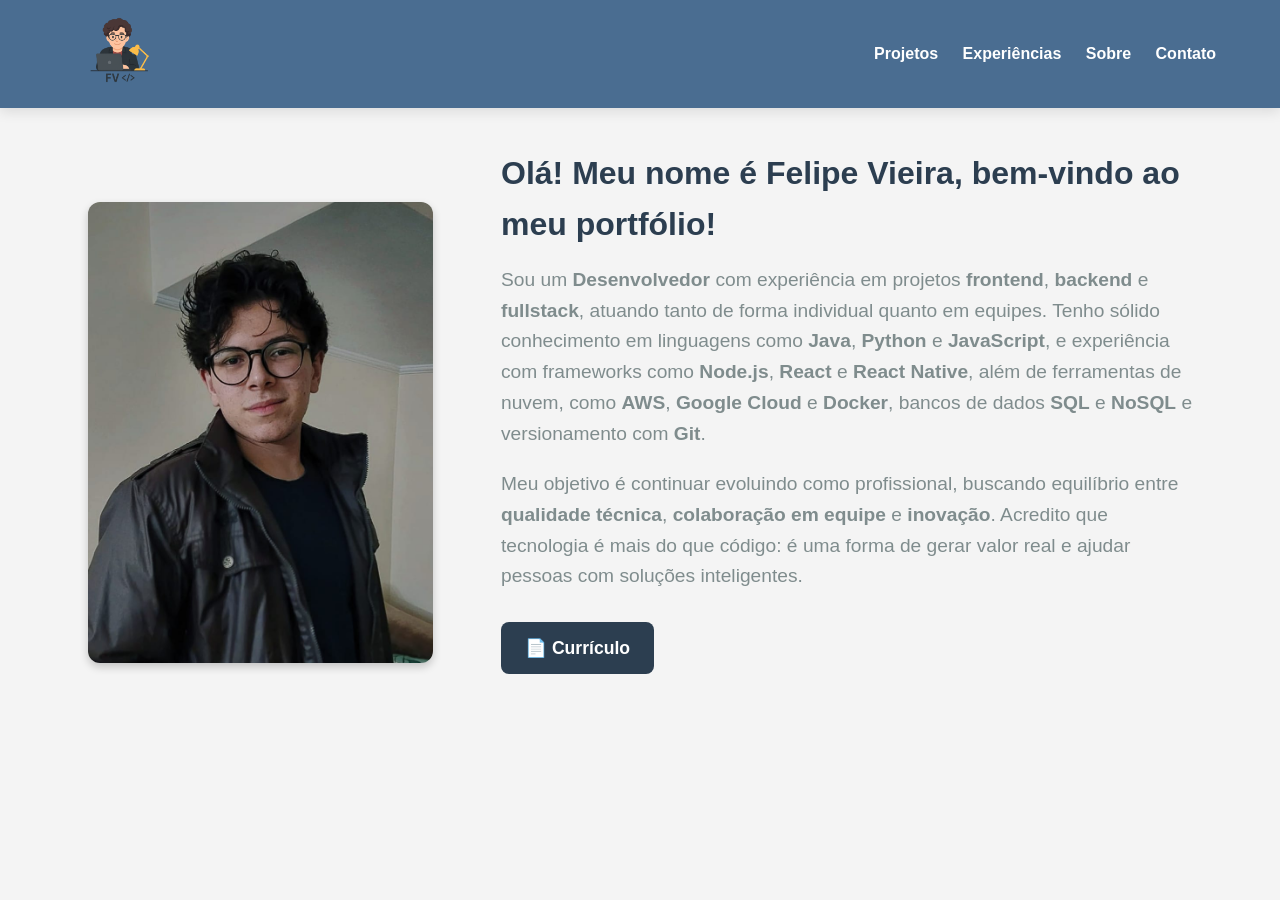
<file: docs/index.html>
<!DOCTYPE html>
<html lang="pt-br">

<head>
    <meta charset="UTF-8">
    <meta name="viewport" content="width=device-width, initial-scale=1.0">
    <title>Felipe Vieira - Portfólio</title>
    <link rel="stylesheet" href="./static/css/home.css">
    <link rel="stylesheet" href="./static/css/navbar.css">
    <link rel="stylesheet" href="./static/css/style.css">
</head>

<body>

    <header class="navbar">
        <div>
            <a href="./index.html" class="navbar-text">
                <img src="./static/images/icons/logo.png" alt="Logo" class="logo">
            </a>
        </div>

        <div>
            <a href="./templates/projetos.html" class="navbar-text">Projetos</a>
            <a href="./templates/experiencias.html" class="navbar-text">Experiências</a>
            <a href="./templates/sobreMim.html" class="navbar-text">Sobre</a>
            <a href="./templates/contato.html" class="navbar-text">Contato</a>
        </div>
    </header>


    <div class="intro-container">
        <div class="image-content">
            <img src="./static/images/fotos/perfil.jpeg" alt="Foto" class="profile-image" />
        </div>
        <div class="text-content">
            <p class="intro-title">
                Olá! Meu nome é Felipe Vieira, bem-vindo ao meu portfólio!
            </p>

            <p class="intro-text">
                Sou um <b>Desenvolvedor</b> com experiência em projetos <b>frontend</b>, <b>backend</b> e
                <b>fullstack</b>,
                atuando tanto de forma individual quanto em equipes.
                Tenho sólido conhecimento em linguagens como <b>Java</b>, <b>Python</b> e <b>JavaScript</b>, e
                experiência com frameworks como <b>Node.js</b>, <b>React</b> e <b>React Native</b>, além de ferramentas
                de nuvem, como <b>AWS</b>, <b>Google Cloud</b> e <b>Docker</b>, bancos de dados <b>SQL</b> e
                <b>NoSQL</b> e versionamento com <b>Git</b>.
            </p>

            <p class="intro-text">
                Meu objetivo é continuar evoluindo como profissional, buscando equilíbrio entre <b>qualidade
                    técnica</b>, <b>colaboração em equipe</b> e <b>inovação</b>.
                Acredito que tecnologia é mais do que código: é uma forma de gerar valor real e ajudar pessoas com
                soluções inteligentes.
            </p>


            <div class="intro-buttons">
                <a href="https://drive.google.com/file/d/18RCe16Xmn0bruAyj_MXqknpl1jNpZ2o-/view?usp=drive_link"
                    target="_blank" class="btn-curriculo">
                    📄 Currículo
                </a>
            </div>

            <br/>
            <br/>

        </div>

    </div>
</body>

</html>
</file>
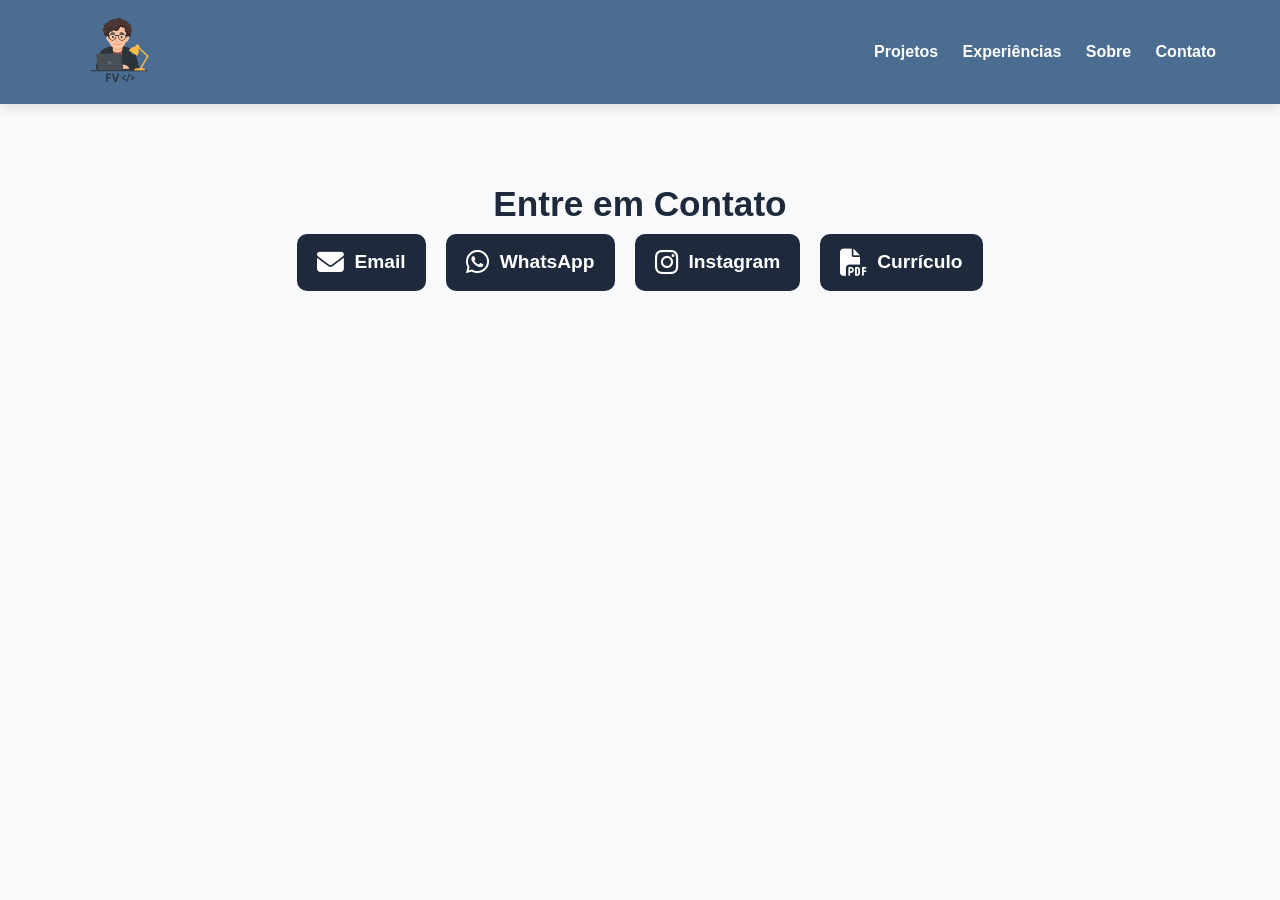
<file: docs/templates/contato.html>
<!DOCTYPE html>
<html lang="pt-br">

<head>
    <meta charset="UTF-8">
    <meta name="viewport" content="width=device-width, initial-scale=1.0">
    <title>Felipe Vieira - Contato</title>
    <link rel="stylesheet" href="../static/css/navbar.css">
    <link rel="stylesheet" href="../static/css/contato.css">
    <link rel="stylesheet" href="https://cdnjs.cloudflare.com/ajax/libs/font-awesome/6.5.0/css/all.min.css">
</head>

<body>
    <header class="navbar">
        <div>
            <a href="../index.html" class="navbar-text">
                <img src="../static/images/icons/logo.png" alt="Logo" class="logo">
            </a>
        </div>

        <div>
            <a href="./projetos.html" class="navbar-text">Projetos</a>
            <a href="./experiencias.html" class="navbar-text">Experiências</a>
            <a href="./sobreMim.html" class="navbar-text">Sobre</a>
            <a href="./contato.html" class="navbar-text active">Contato</a>
        </div>
    </header>

    <main>
        <section class="contact-section">
            <h2>Entre em Contato</h2>

            <div class="contact-links">
                <a href="mailto:felipevieiragabriel@gmail.com" target="_blank" class="contact-link">
                    <i class="fas fa-envelope"></i> Email
                </a>

                <a href="https://wa.me/5512991059434" target="_blank" class="contact-link">
                    <i class="fab fa-whatsapp"></i> WhatsApp
                </a>

                <a href="https://www.instagram.com/velipefieira" target="_blank" class="contact-link">
                    <i class="fab fa-instagram"></i> Instagram
                </a>

                <a href="https://drive.google.com/file/d/18RCe16Xmn0bruAyj_MXqknpl1jNpZ2o-/view?usp=drive_link" target="_blank" class="contact-link">
                    <i class="fas fa-file-pdf"></i> Currículo
                </a>
            </div>
        </section>
    </main>
</body>

</html>
</file>
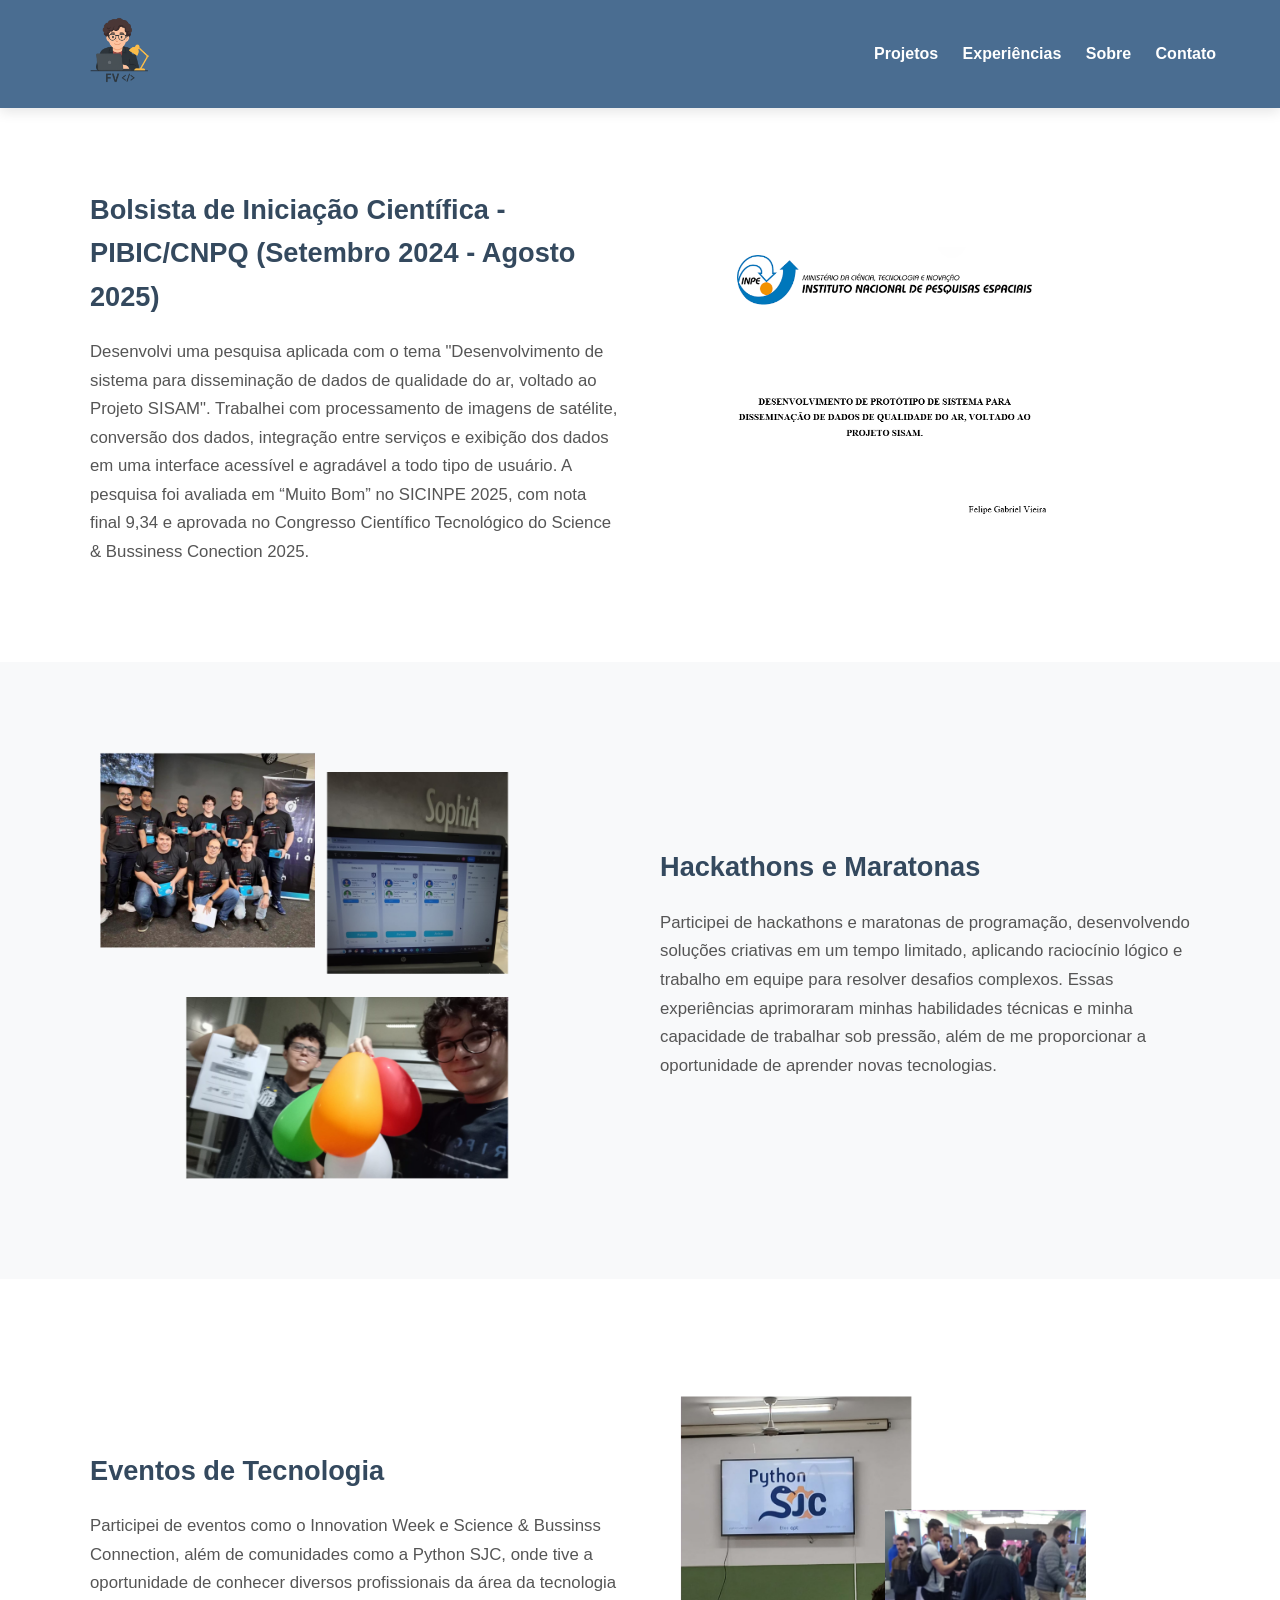
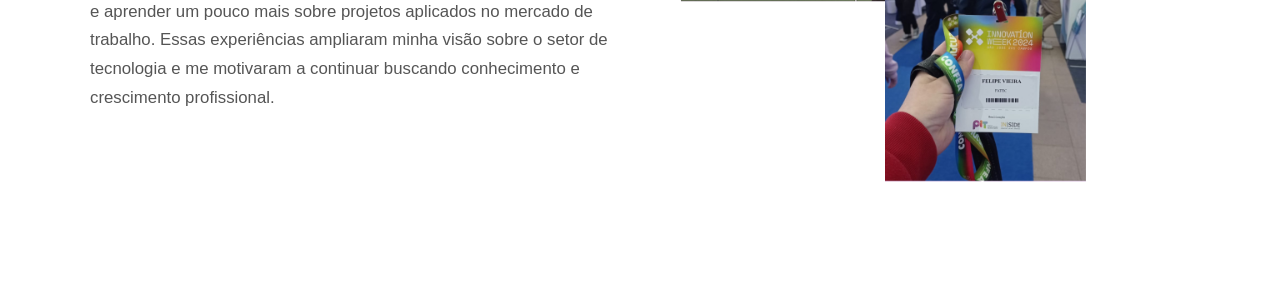
<file: docs/templates/experiencias.html>
<!DOCTYPE html>
<html lang="pt-br">

<head>
    <meta charset="UTF-8">
    <meta name="viewport" content="width=device-width, initial-scale=1.0">
    <title>Felipe Vieira - Portfólio</title>
    <link rel="stylesheet" href="../static/css/style.css">
    <link rel="stylesheet" href="../static/css/home.css">
    <link rel="stylesheet" href="../static/css/navbar.css">
    <link rel="stylesheet" href="../static/css/experiencias.css">
</head>

<body>
    <header class="navbar">
        <div>
            <a href="../index.html" class="navbar-text">
                <img src="../static/images/icons/logo.png" alt="Logo" class="logo">
            </a>
        </div>

        <div>
            <a href="./projetos.html" class="navbar-text">Projetos</a>
            <a href="./experiencias.html" class="navbar-text">Experiências</a>
            <a href="./sobreMim.html" class="navbar-text">Sobre</a>
            <a href="./contato.html" class="navbar-text">Contato</a>
        </div>
    </header>

    <main>

        <!-- Sessão 1: Experiências Profissionais -->
        <section class="exp-section-image">
            <div class="exp-content">
                <div class="exp-text">
                    <h2 class="exp-titulo">Bolsista de Iniciação Científica - PIBIC/CNPQ (Setembro 2024 - Agosto 2025)</h2>
                    <p>
                        Desenvolvi uma pesquisa aplicada com o tema "Desenvolvimento de sistema para disseminação de
                        dados de
                        qualidade
                        do ar, voltado ao Projeto SISAM". Trabalhei com processamento de imagens de satélite, conversão
                        dos dados,
                        integração entre serviços e exibição dos dados em uma interface acessível e agradável a todo
                        tipo de usuário. A
                        pesquisa foi avaliada em “Muito Bom” no SICINPE 2025, com nota final 9,34 e aprovada no
                        Congresso Científico
                        Tecnológico do Science & Bussiness Conection 2025.
                    </p>
                </div>
                <div class="exp-image">
                    <img src="../static/images/capas/relatorioic.png" alt="Experiências Profissionais" />
                </div>
            </div>
        </section>

        <!-- Sessão 2: Hackathons e Maratonas -->
        <section class="exp-section-image alt">
            <div class="exp-content">
                <div class="exp-image">
                    <img src="../static/images/fotos/hackathon.png" alt="Hackathons e Maratonas" />
                </div>
                <div class="exp-text">
                    <h2 class="exp-titulo">Hackathons e Maratonas</h2>
                    <p>
                        Participei de hackathons e maratonas de programação, desenvolvendo soluções criativas em um
                        tempo limitado, aplicando raciocínio lógico e trabalho em equipe para resolver desafios
                        complexos. Essas experiências aprimoraram minhas habilidades técnicas e minha capacidade de
                        trabalhar sob pressão, além de me proporcionar a oportunidade de aprender novas tecnologias.
                    </p>
                </div>
            </div>
        </section>

        <!-- Sessão 3: Eventos de Tecnologia -->
        <section class="exp-section-image">
            <div class="exp-content">
                <div class="exp-text">
                    <h2 class="exp-titulo">Eventos de Tecnologia</h2>
                    <p>
                        Participei de eventos como o Innovation Week e Science & Bussinss Connection, além de
                        comunidades como a Python SJC, onde tive a oportunidade de conhecer diversos profissionais da
                        área da tecnologia e aprender um pouco mais sobre projetos aplicados no mercado de trabalho.
                        Essas experiências ampliaram minha visão sobre o setor de tecnologia e me motivaram a continuar
                        buscando conhecimento e crescimento profissional.
                    </p>
                </div>
                <div class="exp-image">
                    <img src="../static/images/fotos/eventos.png" alt="Eventos de Tecnologia" />
                </div>
            </div>
        </section>

    </main>

</body>

</html>
</file>
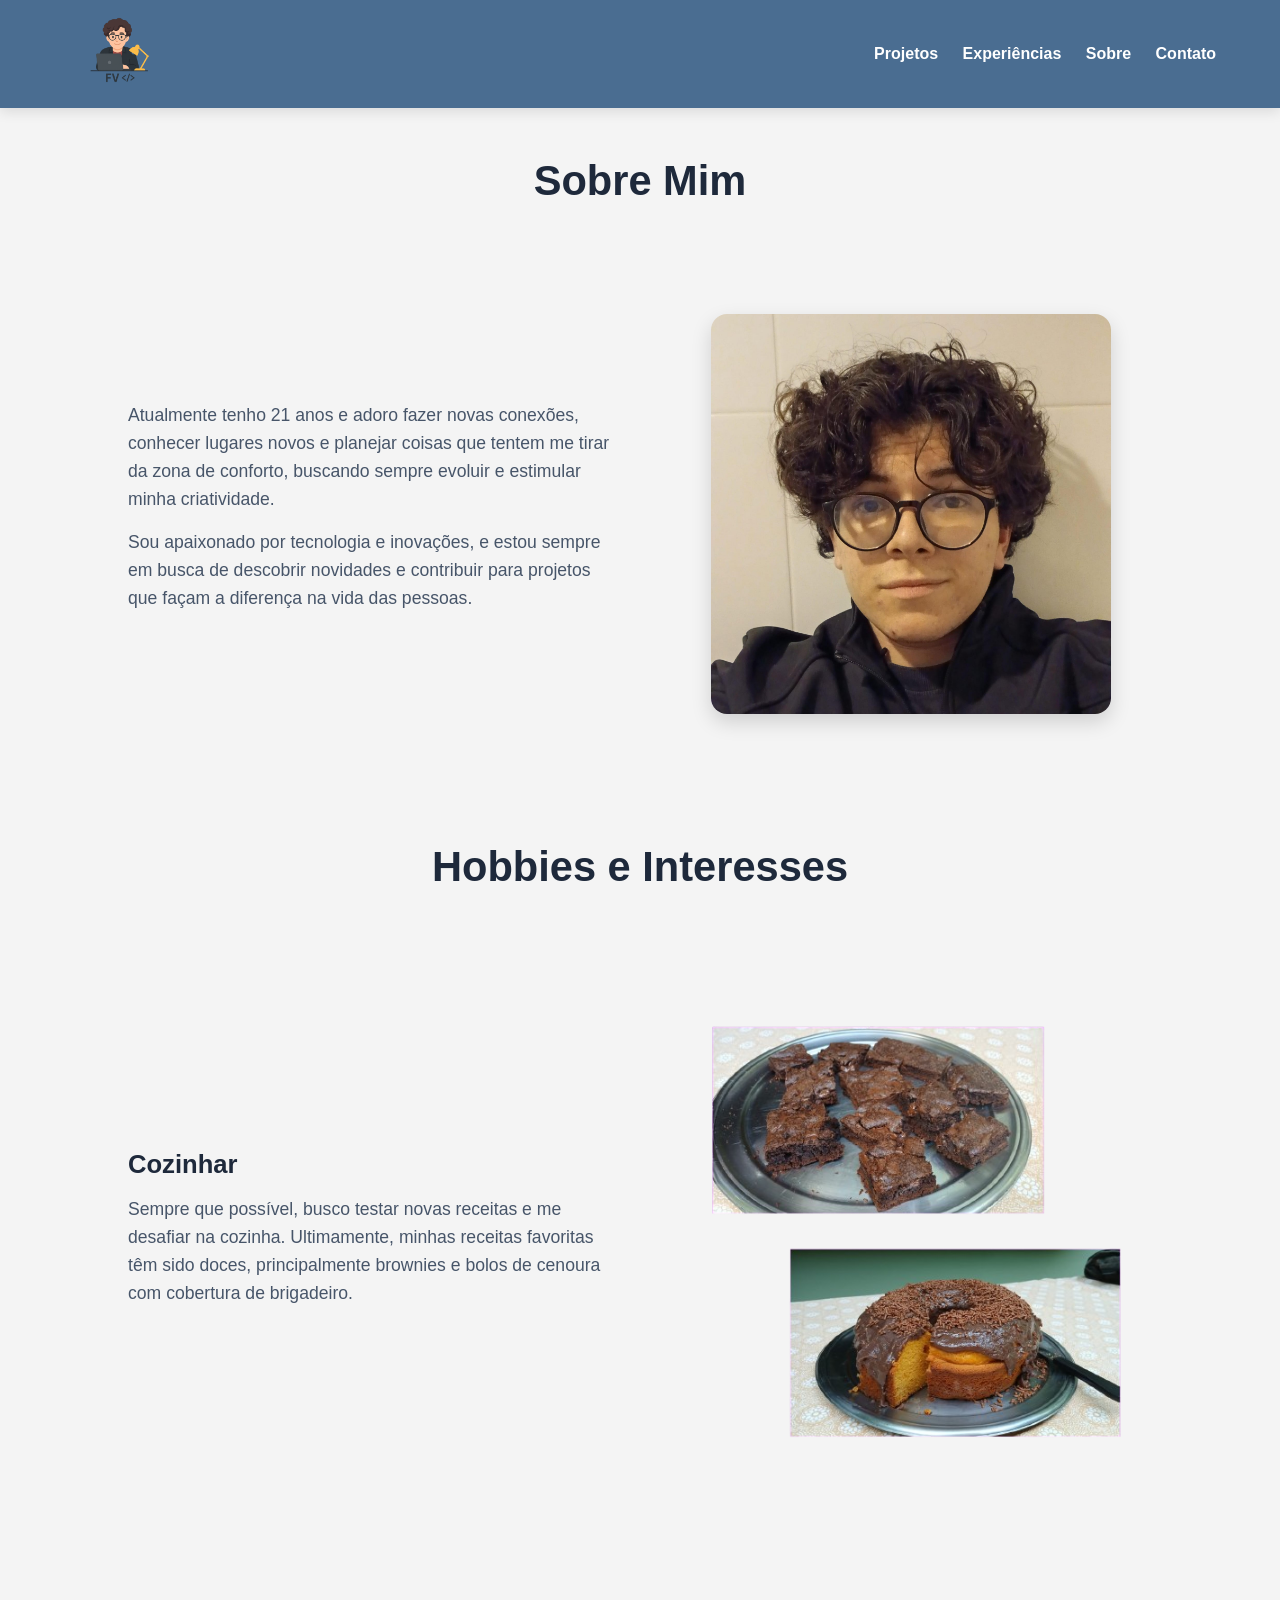
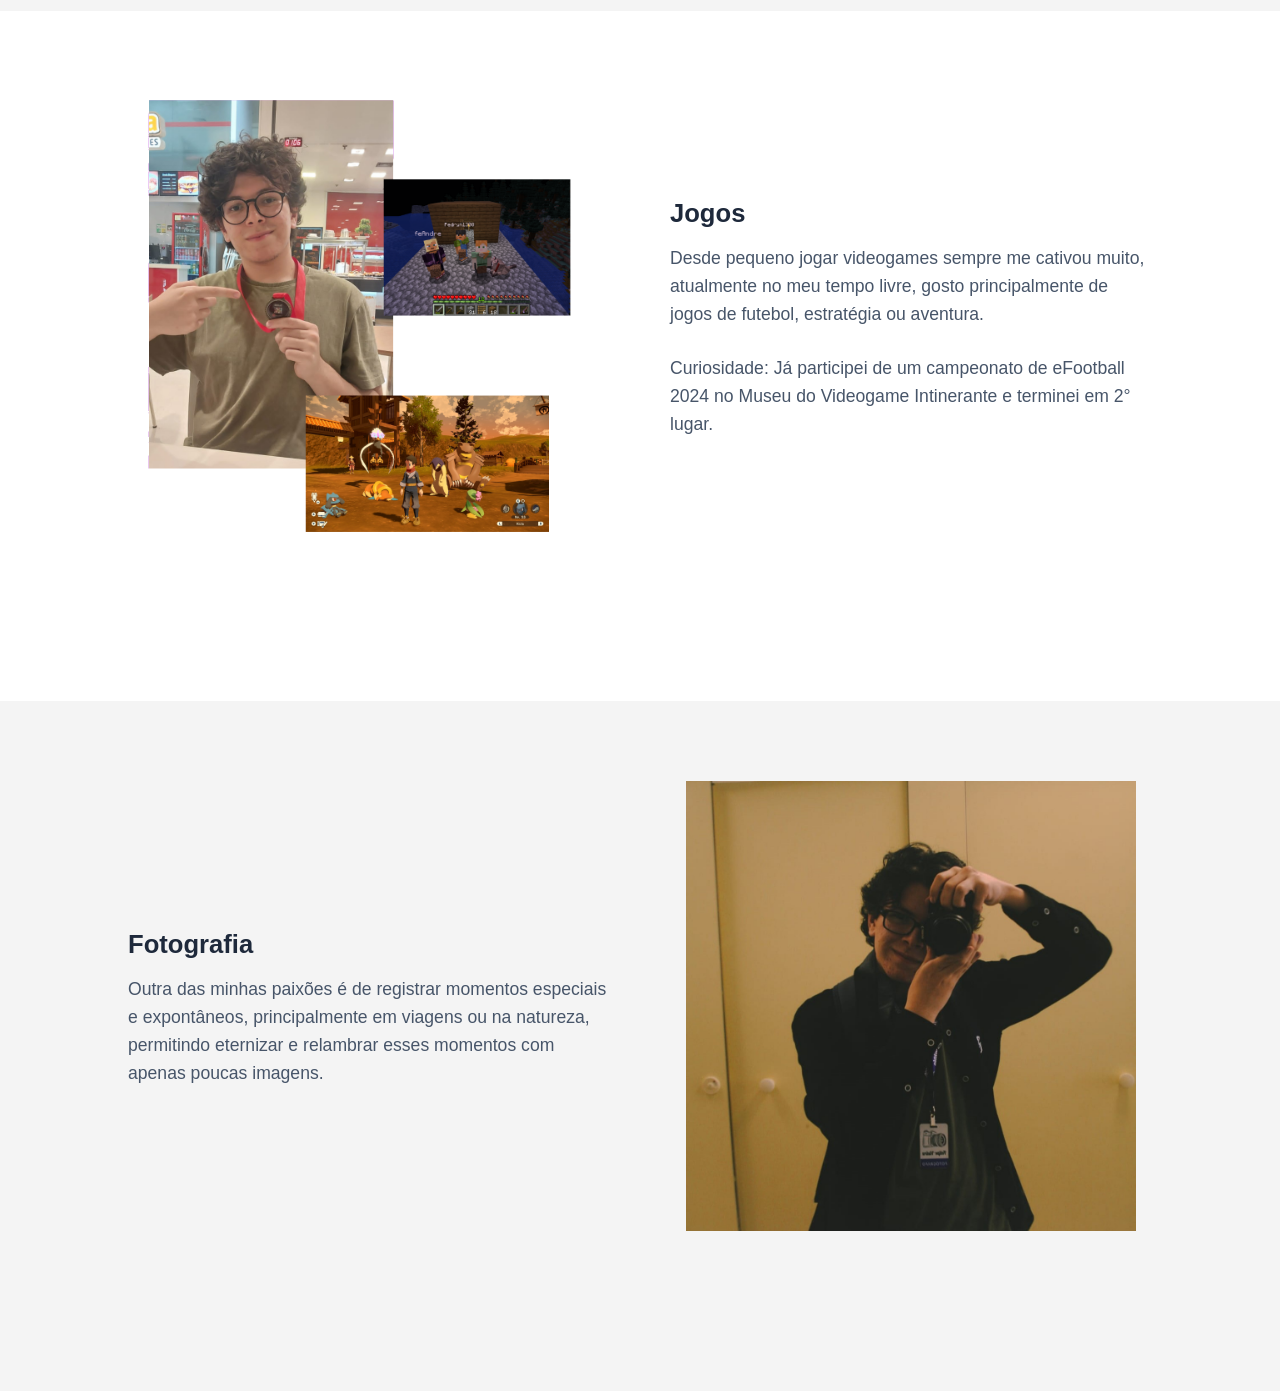
<file: docs/templates/sobreMim.html>
<!DOCTYPE html>
<html lang="pt-br">

<head>
    <meta charset="UTF-8">
    <meta name="viewport" content="width=device-width, initial-scale=1.0">
    <title>Felipe Vieira - Sobre Mim</title>
    <link rel="stylesheet" href="../static/css/navbar.css">
    <link rel="stylesheet" href="../static/css/style.css">
    <link rel="stylesheet" href="../static/css/sobre.css">
</head>

<body>
    <header class="navbar">
        <div>
            <a href="../index.html" class="navbar-text">
                <img src="../static/images/icons/logo.png" alt="Logo" class="logo">
            </a>
        </div>

        <div>
            <a href="./projetos.html" class="navbar-text">Projetos</a>
            <a href="./experiencias.html" class="navbar-text">Experiências</a>
            <a href="./sobreMim.html" class="navbar-text active">Sobre</a>
            <a href="./contato.html" class="navbar-text">Contato</a>
        </div>
    </header>

    <main>
        <!-- ===== Seção 1: Sobre mim ===== -->
        <h2 class="hobbies-title">Sobre Mim</h2>
        <section class="sobre-section">
            <div class="sobre-content">
                <div class="sobre-text">
                    <p>
                        Atualmente tenho <span id="age"></span> anos e adoro fazer novas conexões, conhecer lugares
                        novos e planejar coisas que tentem me tirar da zona de conforto, buscando sempre evoluir e
                        estimular minha criatividade.
                    </p>
                    <p>
                        Sou apaixonado por tecnologia e inovações, e estou sempre em busca de descobrir novidades e
                        contribuir para projetos que façam a diferença na vida das pessoas.
                    </p>

                </div>

                <div class="sobre-image">
                    <img src="../static/images/fotos/fotoperfil.jpeg" alt="Foto de Felipe Vieira" />
                </div>
            </div>
        </section>

        <!-- ===== Seção 2: Hobbies e Interesses ===== -->
        <h2 class="hobbies-title">Hobbies e Interesses</h2>
        <section class="hobbies-section">

            <div class="hobbie-item">
                <div class="hobbie-text">
                    <h3>Cozinhar</h3>
                    <p>
                        Sempre que possível, busco testar novas receitas e me desafiar na cozinha. Ultimamente, minhas
                        receitas favoritas têm sido doces, principalmente brownies e bolos de cenoura com cobertura de
                        brigadeiro.
                    </p>
                </div>
                <div class="hobbie-image">
                    <img src="../static/images/fotos/cozinhar.png" alt="Cozinhar" />
                </div>
            </div>
        </section>

        <section class="hobbies-section alt">
            <div class="hobbie-item">
                <div class="hobbie-image">
                    <img src="../static/images/fotos/jogar.png" alt="Jogos" />
                </div>
                <div class="hobbie-text">
                    <h3>Jogos</h3>
                    <p>
                        Desde pequeno jogar videogames sempre me cativou muito, atualmente no meu tempo livre, gosto principalmente de jogos de futebol, estratégia ou aventura.
                    </p>
                    <br/>
                    <p>
                        Curiosidade: Já participei de um campeonato de eFootball 2024 no Museu do Videogame Intinerante e terminei em 2° lugar.
                    </p>
                </div>
            </div>
        </section>
        <section class="hobbies-section">
            <div class="hobbie-item">
                <div class="hobbie-text">
                    <h3>Fotografia</h3>
                    <p>
                        Outra das minhas paixões é de registrar momentos especiais e expontâneos, principalmente em viagens ou na natureza, permitindo eternizar e relambrar esses momentos com apenas poucas imagens.
                    </p>
                </div>
                <div class="hobbie-image">
                    <img src="../static/images/fotos/fotografias.jpeg" alt="Fotografia" />
                </div>
            </div>
        </section>
    </main>
</body>

<script>
    const birthDate = new Date(2005, 8, 27);

    const today = new Date();
    let age = today.getFullYear() - birthDate.getFullYear();

    // Ajusta se ainda não fez aniversário este ano
    const m = today.getMonth() - birthDate.getMonth();
    if (m < 0 || (m === 0 && today.getDate() < birthDate.getDate())) {
        age--;
    }

    // Atualiza o span com a idade
    document.getElementById("age").textContent = age;
</script>

</html>
</file>
<file: docs/static/css/home.css>
body {
  margin: 0;
  padding: 0;
  font-family: 'Inter', 'Roboto', sans-serif;
  line-height: 1.6;
  background-color: #f4f4f4;
  color: #2c3e50;
}

.intro-container {
    display: flex;
    justify-content: space-around;
    align-items: center;
    margin-top: 40px;
    padding: 0 5%;
    gap: 20px;
}

.text-content {
    max-width: 60%;
}

.intro-title {
    font-size: 2em;
    font-weight: bold;
    color: #2c3e50;
    margin-bottom: 15px;
}

.intro-text,
.goal-text {
    font-size: 1.2em;
    color: #7f8c8d;
    margin-bottom: 20px;
}

.image-content {
  justify-content: center;
  align-self: center;
  max-width: 30%;
}

.profile-image {
  width: 100%;
  max-width: 500px;
  height: auto;
  justify-self: center;
  border-radius: 12px;
  box-shadow: 0 4px 8px rgba(0, 0, 0, 0.2);
}

@media (max-width: 1024px) {
  .intro-container {
    flex-direction: column;
  }

  .intro-title {
    font-size: 1.5em;
    text-align: center;
  }

  .text-content {
    max-width: 95%;
  }

  .project-item {
    font-size: 1.5em;
  }

  .goal-text,
  .intro-text {
    font-size: 1.4em;
  }

  .image-content {
    max-width: 50%;
    align-self: center;
  }
}

.intro-buttons {
    margin-top: 30px;
}

.btn-curriculo {
    display: inline-block;
    background-color: #2c3e50; /* cor principal */
    color: #fff;
    text-decoration: none;
    padding: 12px 24px;
    font-size: 1.1em;
    font-weight: bold;
    border-radius: 8px;
    transition: all 0.3s ease;
}

.btn-curriculo:hover {
    background-color: #34495e; /* leve escurecimento */
    transform: translateY(-2px);
    box-shadow: 0 6px 12px rgba(0, 0, 0, 0.2);
}

@media (max-width: 1024px) {
    .intro-buttons {
        text-align: center;
    }

    .btn-curriculo {
        font-size: 1em;
        padding: 10px 20px;
    }
}
</file>
<file: docs/static/css/navbar.css>
.navbar {
    display: flex;
    justify-content: space-between;
    align-items: center;
    padding: 15px 5%;
    background-color: #4a6d91;
    box-shadow: 0 4px 12px rgba(0,0,0,0.1);
    flex-wrap: wrap;
    position: sticky;
    top: 0;
    z-index: 100;
}

.navbar a {
    text-decoration: none;
    color: #ffffff;
    margin-left: 20px;
    font-weight: bold;
    transition: color 0.2s;
}

.navbar a:hover {
    color: #acb3b9;
}

.logo {
    height: 70px;
}
</file>
<file: docs/static/css/style.css>
* {
    box-sizing: border-box;
    margin: 0;
    padding: 0;
}

body {
    font-family: 'Inter', 'Roboto', sans-serif;
    background-color: #f4f4f4;
    color: #2c3e50;
    line-height: 1.6;
}
</file>
<file: docs/static/css/contato.css>
body {
    margin: 0;
    font-family: 'Inter', 'Roboto', sans-serif;
    background-color: #f8f9fa;
    color: #2c3e50;
}

/* ===== Seção Contato ===== */
.contact-section {
    margin: 80px auto;
    padding: 0 20px;
    text-align: center;
}

.contact-section h2 {
    font-size: 2.2em;
    color: #1e293b;
    margin-bottom: 10px;
}

.contact-section p {
    font-size: 1.1em;
    color: #475569;
    margin-bottom: 40px;
}

/* ===== Links de Contato ===== */
.contact-links {
    display: flex;
    flex-direction: row;
    align-items: center;
    justify-content: center;
    flex-wrap: wrap;
    gap: 20px;
}

.contact-link {
    display: flex;
    align-items: center;
    justify-content: center;
    gap: 10px;
    padding: 15px 20px;
    font-size: 1.2em;
    font-weight: bold;
    color: #ffffff;
    background-color: #1e293b;
    border-radius: 10px;
    text-decoration: none;
    transition: background-color 0.3s, transform 0.2s;
}

.contact-link i {
    font-size: 1.4em;
}

.contact-link:hover {
    background-color: #3b82f6;
    transform: translateY(-2px);
}

/* ===== Responsividade ===== */
@media (max-width: 600px) {
    .contact-section {
        display: flex;
        flex-direction: column;
        align-items: center;
        justify-content: center;
        margin: 50px 20px;
    }

    .contact-link {
        font-size: 1.1em;
        padding: 12px;
    }

    .contact-links {
        display: flex;
        align-items: center;
        justify-content: center;
        flex-direction: column;
    }
}
</file>
<file: docs/static/css/experiencias.css>
/* ===== Seção de Experiências com imagem lateral ===== */
.exp-section-image.alt {
    background-color: #f8f9fa;
}

.exp-section-image {
    background-color: #ffffff; /* fundo alternativo */
    padding: 80px 5%;
}

.exp-content {
    display: flex;
    align-items: center;
    justify-content: space-between;
    flex-wrap: wrap;
    /* permite empilhar em telas pequenas */
    gap: 40px;
    max-width: 1100px;
    margin: 0 auto;
}

.exp-image,
.exp-text {
    flex: 1 1 400px;
    /* ambos crescem e encolhem */
}

.exp-text .exp-titulo {
    font-size: 1.7em;
    color: #34495e;
}

/* Imagem */
.exp-image img {
    width: 100%;
    max-width: 450px;
    object-fit: cover;
}

/* Texto */
.exp-text h2 {
    font-size: 2em;
    color: #2c3e50;
    margin-bottom: 20px;
}

.exp-text p {
    font-size: 1.05em;
    line-height: 1.7;
    color: #555;
    margin-bottom: 15px;
}

/* Responsividade */
@media (max-width: 900px) {
    .exp-content {
        flex-direction: column;
        /* empilha imagem e texto */
        text-align: center;
    }

    .exp-text h2 {
        font-size: 1.7em;
    }

    .exp-text p {
        font-size: 1em;
    }

    /* Alternar ordem para sessões com .alt */
    .exp-section-image.alt .exp-content {
        flex-direction: column-reverse;
        /* imagem em cima, texto embaixo */
    }

    .exp-image img {
        max-width: 100%;
        margin: 0 auto;
    }

    .exp-titulo {
        font-size: 1.2em;
    }
}
</file>
<file: docs/static/css/sobre.css>
/* ===== Seção Sobre Mim ===== */
.sobre-section {
  padding: 80px 10%;
}

.sobre-content {
  display: flex;
  align-items: center;
  justify-content: space-between;
  flex-wrap: wrap;
  gap: 60px;
  max-width: 1100px;
  margin: 0 auto;
}

.sobre-text {
  flex: 1;
  min-width: 300px;
}

.sobre-text h2 {
  font-size: 2.4em;
  color: #1e293b;
  margin-bottom: 20px;
}

.sobre-text p {
  font-size: 1.1em;
  color: #475569;
  margin-bottom: 15px;
}

.sobre-image {
  flex: 1;
  display: flex;
  justify-content: center;
}

.sobre-image img {
  max-width: 400px;
  border-radius: 16px;
  box-shadow: 0 8px 20px rgba(0, 0, 0, 0.15);
  transition: transform 0.3s ease;
}

.sobre-image img:hover {
  transform: scale(1.03);
}

/* ===== Seção Hobbies ===== */

.hobbies-title{
    text-align: center;
    font-size: 2.6em;
    color: #1e293b;
    margin-top: 40px;
    margin-bottom: 20px;
}

.hobbies-section {
  padding: 80px 10%;
}

.hobbies-section.alt {
  background-color: #ffffff;

}
.hobbies-section h2 {
  font-size: 2.2em;
  text-align: center;
  color: #1e293b;
  margin-bottom: 60px;
}

.hobbie-item {
  display: flex;
  align-items: center;
  justify-content: space-between;
  gap: 60px;
  flex-wrap: wrap;
  max-width: 1100px;
  margin: 0 auto;
  margin-bottom: 80px;
  transition: transform 0.3s ease;
}

.hobbie-item:hover {
  transform: translateY(-4px);
}

.hobbie-item.alt {
  flex-direction: row-reverse;
}

.hobbie-text {
  flex: 1;
}

.hobbie-text h3 {
  font-size: 1.6em;
  color: #1e293b;
  margin-bottom: 10px;
}

.hobbie-text p {
  color: #475569;
  font-size: 1.1em;
}

.hobbie-image {
  flex: 1;
  display: flex;
  justify-content: center;
}

.hobbie-image img {
  max-width: 450px;
  transition: transform 0.3s ease;
}

.hobbie-image img:hover {
  transform: scale(1.05);
}

/* ===== Responsivo ===== */
@media (max-width: 1024px) {
  .sobre-content,
  .hobbie-item {
    flex-direction: column;
    text-align: center;
  }

  .sobre-text,
  .hobbie-text {
    max-width: 95%;
  }

  .sobre-image img,
  .hobbie-image img {
    max-width: 80%;
  }

  .hobbies-section h2 {
    font-size: 1.8em;
  }

  .hobbies-title{
    font-size: 2em;
  }

  
}
</file>
